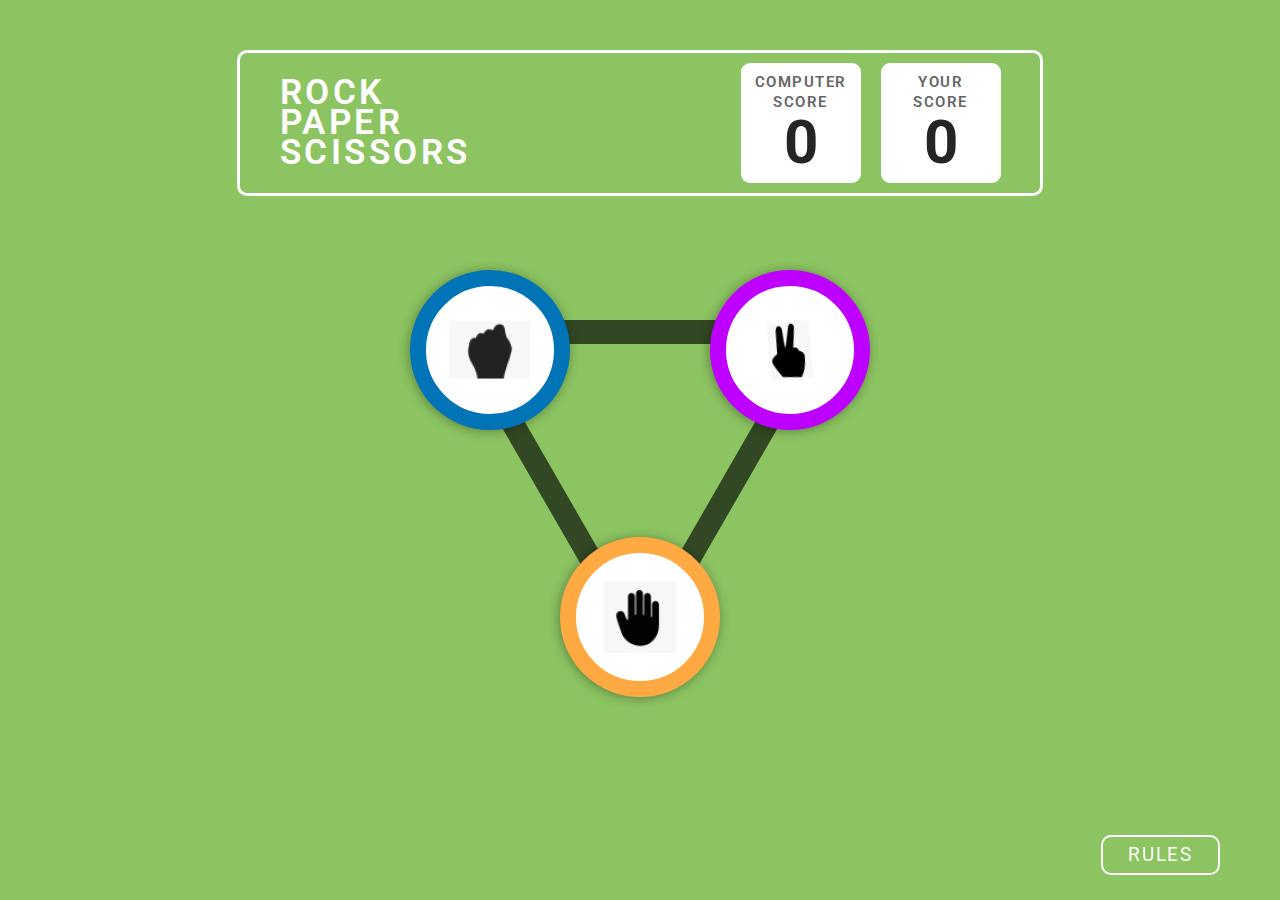
<file: index.html>
<!DOCTYPE html>
<html lang="en">

<head>
  <meta charset="UTF-8" />
  <meta name="viewport" content="width=device-width, initial-scale=1.0" />
  <title>KartikKumar-StonePaperScissor</title>
  <link rel="stylesheet" href="index.css" />
  <link rel="preconnect" href="https://fonts.googleapis.com" />
  <link rel="preconnect" href="https://fonts.gstatic.com" crossorigin />
  <link
    href="https://fonts.googleapis.com/css2?family=Roboto:ital,wght@0,100;0,300;0,400;0,500;0,700;0,900;1,100;1,300;1,400;1,500;1,700;1,900&display=swap"
    rel="stylesheet" />

  <link href="https://fonts.googleapis.com/css2?family=Dangrek&display=swap" rel="stylesheet">

</head>

<body>

  <!--  score section -->
  <div class="scoresection hidden">
    <div class="projectname">
      <ul>
        <li>ROCK</li>
        <li>PAPER</li>
        <li>SCISSORS</li>
      </ul>
      <div class="score">
        <span>COMPUTER</span>
        <span>SCORE</span>
        <div class="zero" id="pc-score">0</div>
      </div>
      <div class="score">
        <span>YOUR</span>
        <span>SCORE</span>
        <div class="zero" id="user-score">0</div>
      </div>
    </div>
  </div>
 <!-- score section end -->




  <!-- gaming section -->
  <div class="gamesection">
    <div class="optionsection">
      <div class="triangle1"></div>
      <div class="triangle2"></div>
      <button class="rock one" id="Rock">
        <img src="./images/rock.jpeg" alt="" >
      </button>
      <button class="paper one" id="Paper">
        <img src="./images/paper.jpeg" alt="" >
      </button>
      <button class="scissor one" id="Scissor">
        <img src="./images/scissor.jpeg" alt="" class="tilt-image">
      </button>
    </div>

    <div class="startgame">
      <div class="content-start-game">
        <div class="choose-option-div">
          <div class="user choice">YOU PICKED</div>
          <div class="pc choice">PC PICKED</div>
        </div>


        <div class="circle-choose-option">
          <div class="space-content space1">
            <div class="first-choice three" id="first"></div>
            <span class="first-span" style="--i:1;"></span>
            <span class="first-span" style="--i:2;"></span>
            <span class="first-span" style="--i:3;"></span>
          </div>

          <div class="text-box hidden">
            <div class="status1">YOU WIN</div>
            <div class="status2">AGAINST PC</div>
            <div class="btn-container"> <button class="play-again-btn">PLAY AGAIN</button></div>
          </div>


          <div class="space-content space2">
            <div class="first-choice two" id="second"></div>
            <span class="second-span" style="--i:1;"></span>
            <span class="second-span" style="--i:2;"></span>
            <span class="second-span" style="--i:3;"></span>
          </div>
        </div>

      </div>
    </div>



  </div>
 <!-- game section end -->



  <!-- rules and next section  -->

   <div class="rules-next">
    <div class="rulebook hide">
        <button id="cross-btn">X</button>
        <h1>Game Rules</h1>
        <ul>
          <li>
            Rock beats scissors, scissors beat paper, and paper beats rock.
          </li>
          <li>
            Agree ahead of time whether you’ll count off “rock, paper,
            scissors, shoot” or just “rock, paper, scissors.”
          </li>
          <li>
            Use rock, paper, scissors to settle minor decisions or simply play
            to pass the time
          </li>
          <li>
            If both players lay down the same hand, each player lays down
            another hand
          </li>
        </ul>
   </div>
   <div class="button-container">
    <button class="btn" id="btn-for-rules">RULES</button>
    <a href="success.html">
      <button class="btn btn-hidden">NEXT</button>
    </a>
   </div>
   </div>

   <!-- rule section end -->


  <script src="script.js"></script>
</body>

</html>
</file>
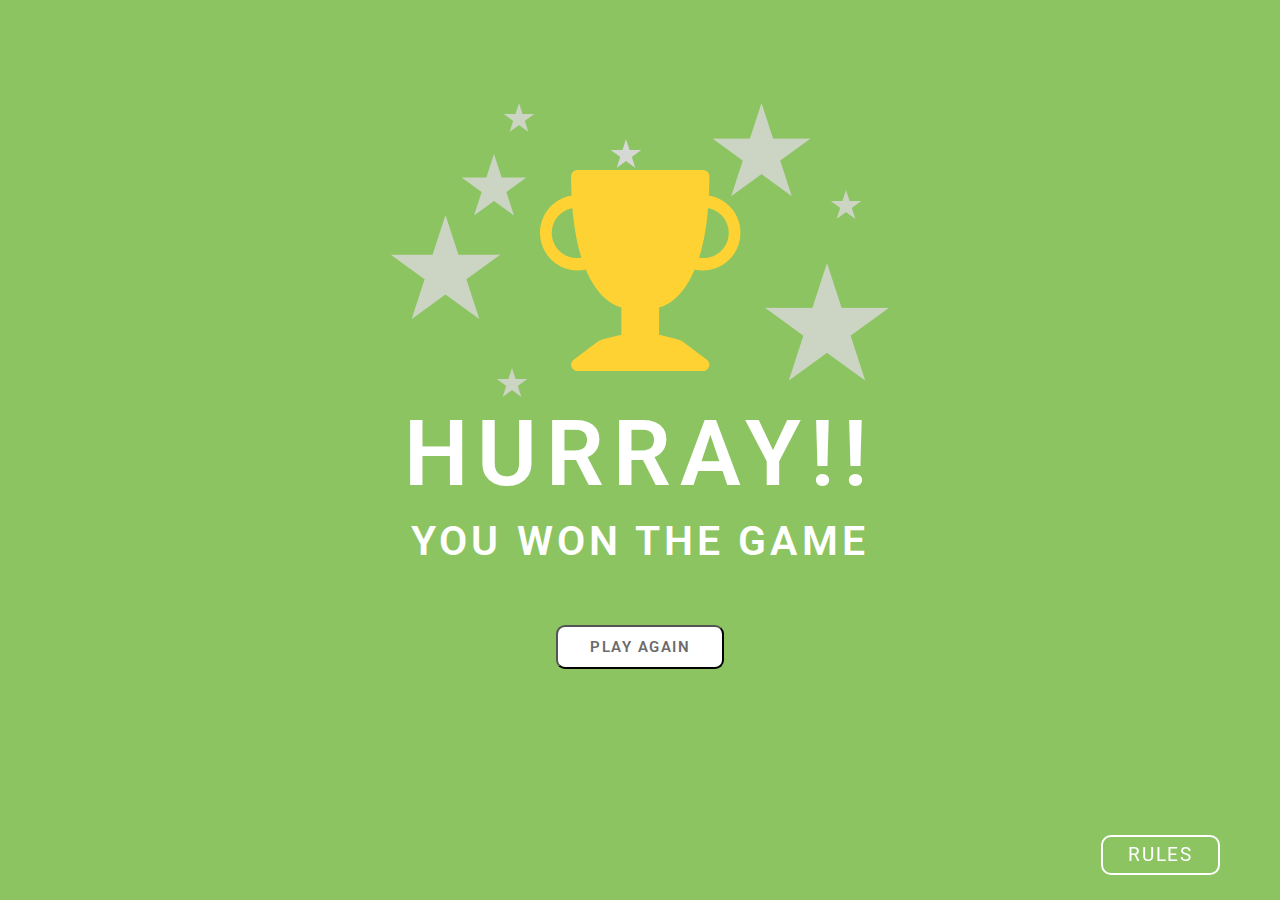
<file: success.html>
<!DOCTYPE html>
<html lang="en">
<head>
    <meta charset="UTF-8">
    <meta name="viewport" content="width=device-width, initial-scale=1.0">
    <title>Nayanshree</title>
    <link
    href="https://fonts.googleapis.com/css2?family=Roboto:ital,wght@0,100;0,300;0,400;0,500;0,700;0,900;1,100;1,300;1,400;1,500;1,700;1,900&display=swap"
    rel="stylesheet" />

  <link href="https://fonts.googleapis.com/css2?family=Dangrek&display=swap" rel="stylesheet">
    <link rel="stylesheet" href="index.css">
</head>
<body>
    <div class="final-body-page">
        <div class="final-page">
            <img src="./images/Group 5.png" alt="" id="bg-image-final">
            <img src="./images/Vector (1).png" alt="" id="trophy">
        </div>

        <div class="final-page">
            <div class="text1">HURRAY!!</div>
            <div class="text2">YOU WON THE GAME</div>
            <div class="final-page-div">
                <a href="index.html" class="final-btn-tag">
                    <button class="final-page-btn">PLAY AGAIN</button>
                </a>
            </div>
        </div>

    </div>

    <div class="rules-next">
        <div class="rulebook hide">
            <button id="cross-btn">X</button>
            <h1>Game Rules</h1>
            <ul>
              <li>
                Rock beats scissors, scissors beat paper, and paper beats rock.
              </li>
              <li>
                Agree ahead of time whether you’ll count off “rock, paper,
                scissors, shoot” or just “rock, paper, scissors.”
              </li>
              <li>
                Use rock, paper, scissors to settle minor decisions or simply play
                to pass the time
              </li>
              <li>
                If both players lay down the same hand, each player lays down
                another hand
              </li>
            </ul>
       </div>
       <div class="button-container">
        <button class="btn">RULES</button>
        <a href="success.html">
          <button class="btn btn-hidden">NEXT</button>
        </a>
       </div>
       </div>

       <script src="script.js"></script>
</body>
</html>
</file>
<file: index.css>
* {
    padding: 0px;
    margin: 0px;
}

body {
    background-color: #8CC461;
    position: relative;
    display: flex;
    align-items: center;
    justify-content: center;
}

.scoresection {
    position: absolute;
    border: 3px solid #FFFFFF;
    border-radius: 10px;
    width: 50rem;
    height: auto;
    top: 50px;


    .projectname {
        padding: 10px;
        display: flex;
        align-items: center;
        gap: 20px;
        justify-content: center;

        ul {
            margin-right: 250px;
        }

        li {
            list-style: none;
            font-family: Roboto;
            font-size: 35px;
            font-weight: 600;
            line-height: 30px;
            letter-spacing: 0.1em;
            text-align: left;
            color: #FFFFFF;
        }

        .score {
            width: 100px;
            height: 100px;
            border-radius: 9px;
            background-color: #FFFFFF;
            display: flex;
            align-items: center;
            flex-direction: column;
            padding: 10px;

            span {
                font-family: Roboto;
                font-size: 15px;
                font-weight: 600;
                line-height: 19.92px;
                letter-spacing: 0.1em;
                text-align: left;
                color: #656565;
            }

            .zero {
                font-family: Roboto;
                font-size: 60px;
                font-weight: 700;
                line-height: 60px;
                text-align: center;
                color: #252525;
            }
        }
    }
}

.gamesection {
    margin-top: 20rem;
    display: flex;
    align-items: center;
    justify-content: center;
    border-radius: 50%;


    .optionsection {
        position: relative;
        display: flex;
        justify-content: baseline;
        width: fit-content;
        /* display: none; */
        /* div ko change krna hai */

        .triangle1 {
            width: 0;
            height: 0;
            border-left: 200px solid transparent;
            border-right: 200px solid transparent;
            border-top: 347px solid rgba(0, 0, 0, 0.64);
            position: relative;

        }

        .triangle2 {
            bottom: 13%;
            right: calc(10%);
            align-self: center;
            width: 0;
            height: 0;
            border-left: 160px solid transparent;
            border-right: 160px solid transparent;
            border-top: 278px solid #8CC461;
            position: absolute;
        }

        .one {
            display: flex;
            justify-content: center;
            align-items: center;
            position: absolute;
        }

        .rock {
            width: 160px;
            height: 160px;
            background-color: #FFFFFF;
            border: 16px solid #0074B6;
            box-shadow: 3px 0px 21px 1px #00000033 inset;
            border-radius: 50%;
            box-shadow: -1px 1px 11px 0px #00000059;
            top: -50px;
            left: -30px;




            img {
                width: 80px;
                height: 58.51px;
            }
        }

        .scissor {
            width: 160px;
            height: 160px;
            background-color: #FFFFFF;
            border: 16px solid #BD00FF;
            box-shadow: 3px 0px 21px 1px #00000033 inset;
            border-radius: 50%;
            box-shadow: -1px 1px 11px 0px #00000059;
            top: -50px;
            right: -30px;

            .tilt-image {
                transform: rotate(-5.27deg);
            }

        }

        .paper {

            width: 160px;
            height: 160px;
            background-color: #FFFFFF;
            border: 16px solid #FFA943;
            box-shadow: 3px 0px 21px 1px #00000033 inset;
            border-radius: 50%;
            box-shadow: -1px 1px 11px 0px #00000059;
            bottom: -30px;
            left: 30%;


            img {
                width: 72px;
                height: 72px;
            }
        }

    }





    /* gaming zone */
    .startgame {
        display: flex;
        /* align-items: center;
        justify-content: center; */
        width: 100%;
        display: none;


        .content-start-game {
            width: 100%;

            .choose-option-div {
                display: flex;
                justify-content: space-between;
                margin: 10px;

                .choice {
                    font-family: Roboto;
                    font-size: 17px;
                    font-weight: 600;
                    line-height: 19.92px;
                    letter-spacing: 0.1em;
                    text-align: left;
                    color: #FFFFFF;
                    margin: 10px 30px;
                }
            }

            .circle-choose-option {
                display: flex;
                height: auto;
                width: auto;
                justify-content: space-between;
                align-items: center;
                position: relative;
                /* gap: 60px; */

                .space-content {
                    width: 150px;
                    height: 150px;
                    border-radius: 50%;
                    display: flex;
                    align-items: center;
                    justify-content: center;
                    border: 50px solid transparent;
                    background-color: transparent;

                    .first-choice {
                        position: absolute;
                        width: 150px;
                        height: 150px;
                        border-radius: 50%;
                        background-color: #FFFFFF;
                        /* background-image: url(./image/stone.jpeg); */
                        background-repeat: no-repeat;
                        background-position: center;
                        /* border: 28px solid #0074B6; */
                        top: 0%;
                        z-index: 1;
                    }
                }


                .text-box .hidden {
                    display: flex;
                    justify-content: center;
                    align-items: center;
                    flex-direction: column;
                    align-self: center;

                }

                .text-box {
                    .status1 {
                        font-family: Roboto;
                        font-size: 35px;
                        font-weight: 800;
                        line-height: 40px;
                        letter-spacing: 0.1em;
                        text-align: center;
                        color: #FFF;
                    }

                    .status2 {
                        font-family: Roboto;
                        font-size: 20px;
                        font-weight: 800;
                        line-height: 29px;
                        letter-spacing: 0.1em;
                        text-align: center;
                        color: #FFF;
                        margin-top: 10px;
                    }

                    .play-again-btn {
                        width: 150px;
                        height: 40px;
                        border-radius: 9px;
                        margin-top: 10px;
                        font-family: Roboto;
                        font-size: 13px;
                        font-weight: 600;
                        line-height: 17.58px;
                        letter-spacing: 0.1em;
                        color: #6B6B6B;

                    }

                    .btn-container {
                        display: flex;
                        align-items: center;
                        justify-content: center;
                    }
                }
            }
        }
    }

}

.three {
    left: 0%;
    border: 28px solid #2E9A2563;
}

.two {
    position: absolute;
    top: 0%;
    border: 28px solid #2E9A2563;
    right: 0%;

}

.first-span {
    position: absolute;
    display: none;
    left: 0%;
    top: 0%;
    height: 150px;
    width: 150px;
    border-radius: inherit;
    border: 28px solid green;
    background-color: green;
    opacity: 0.8;
    animation: 4s ease-out infinite first-span-animation;
    animation-delay: calc(0.5s * var(--i));
}

.second-span {
    position: absolute;
    display: none;
    top: 0%;
    right: 0%;
    height: 150px;
    width: 150px;
    border-radius: inherit;
    border: 28px solid green;
    background-color: green;
    opacity: 0.8;
    animation: 4s ease-out infinite first-span-animation;
    animation-delay: calc(0.5s * var(--i));
}

@keyframes first-span-animation {
    100% {
        transform: scale(2);
        opacity: 0;
    }
}


.rules-next{
    display: flex;
    align-items: flex-end;
    justify-content: space-between;
    flex-direction: column;
    width: 325px;
    height: auto;
    position: fixed;
    bottom: 25px;
    right: 50px;
    gap: 20px;


    .rulebook{
        display: grid;
        text-align: center;
        place-items: center;
        height: auto;
        width: 300px;
        border-radius: 13px;
        background-color: #004429;
        border: 7px solid #FFFFFF;
        color: #FFFFFF;
        position: relative;
        padding-left: 30px;
        gap: 10px;
        

        #cross-btn{
            display: flex;
            align-items: center;
            justify-content: center;
            width: 50px;
            height: 50px;
            background-color: #FF0000;        
            border: 5px solid #FFFFFF;
            border-radius: 50%;
            font-family: Dangrek;
            font-size: 35px;
            font-weight: 400;
            color: #FFFFFF;
            right: -20px;
            top: -29px;     
            position: absolute;  
        }
        h1{
            padding-top: 20px;
            padding-bottom: 5px;
            font-family: Roboto;
            font-size: 29px;
            font-weight: 500;
            line-height: 33.98px;

        }
        ul{
            margin-top: 0;
            padding-right: 1vw;
            padding-bottom: 20px;

            li::marker{
                  color: yellow;
                  font-size: 15px;
            }
            li{
                text-align: justify;
                list-style: square;
                font-family: Roboto;
                font-size: 13px;
                line-height: 18px;
                margin-bottom: 10px;
               
            }
        }
    }
    .hide{
        display: none;
    }

    .button-container{
        display: flex;
        justify-content: flex-end;
        width: 80%;
        gap: 10px;

        .btn{
            border: 2px solid #FFFFFF;
            width: 119px;
            height: 40px;
            top: 675px;
            left: 1136px;
            gap: 0px;
            border-radius: 10px;
            background-color:transparent ;
            font-family: Roboto;
            font-size: 19px;
            font-weight: 400;
            line-height: 20px;
            letter-spacing: 0.1em;
            color: #FFFF;
        }
        .btn-hidden{
            display: none;
        }

    }

}

button:hover{
    cursor: pointer;
}



.final-body-page{
    width: 100%;

    .final-page{
       display: flex;
       align-items: center;
       flex-direction: column;
       justify-content: center;
       padding: 10px;
       

        #trophy{
            margin-top: 10rem;
        }
        #bg-image-final{
            width: 504px;
            height: 297px;
            color: #D9D9D9D4;
            top: 15%;
            position: absolute;
        }
    }

    .text1{
        font-family: Roboto;
        font-size: 91px;
        font-weight: 600;
        line-height: 106px;
        letter-spacing: 0.1em;
        text-align: center;
        color: #FFFFFF;
        width: auto;
        height: auto;
        margin: 10px;
    }
    .text2{
        font-family: Roboto;
        font-size: 41px;
        font-weight: 600;
        line-height: 48px;
        letter-spacing: 0.1em;
        text-align: center;
        color: #FFFFFF;
    }

    .final-page-div{
        padding: 10px;

        button{
            margin-top: 50px;
            width: 168px;
            height: 44px;
            border-radius: 9px;
            font-family: Roboto;
            font-size: 15px;
            font-weight: 600;
            line-height: 15px;
            letter-spacing: 0.1em;
            color: #6B6B6B;
            background-color: #FFFF;
        }
    }
}
a{
    text-decoration: none;
}
</file>
